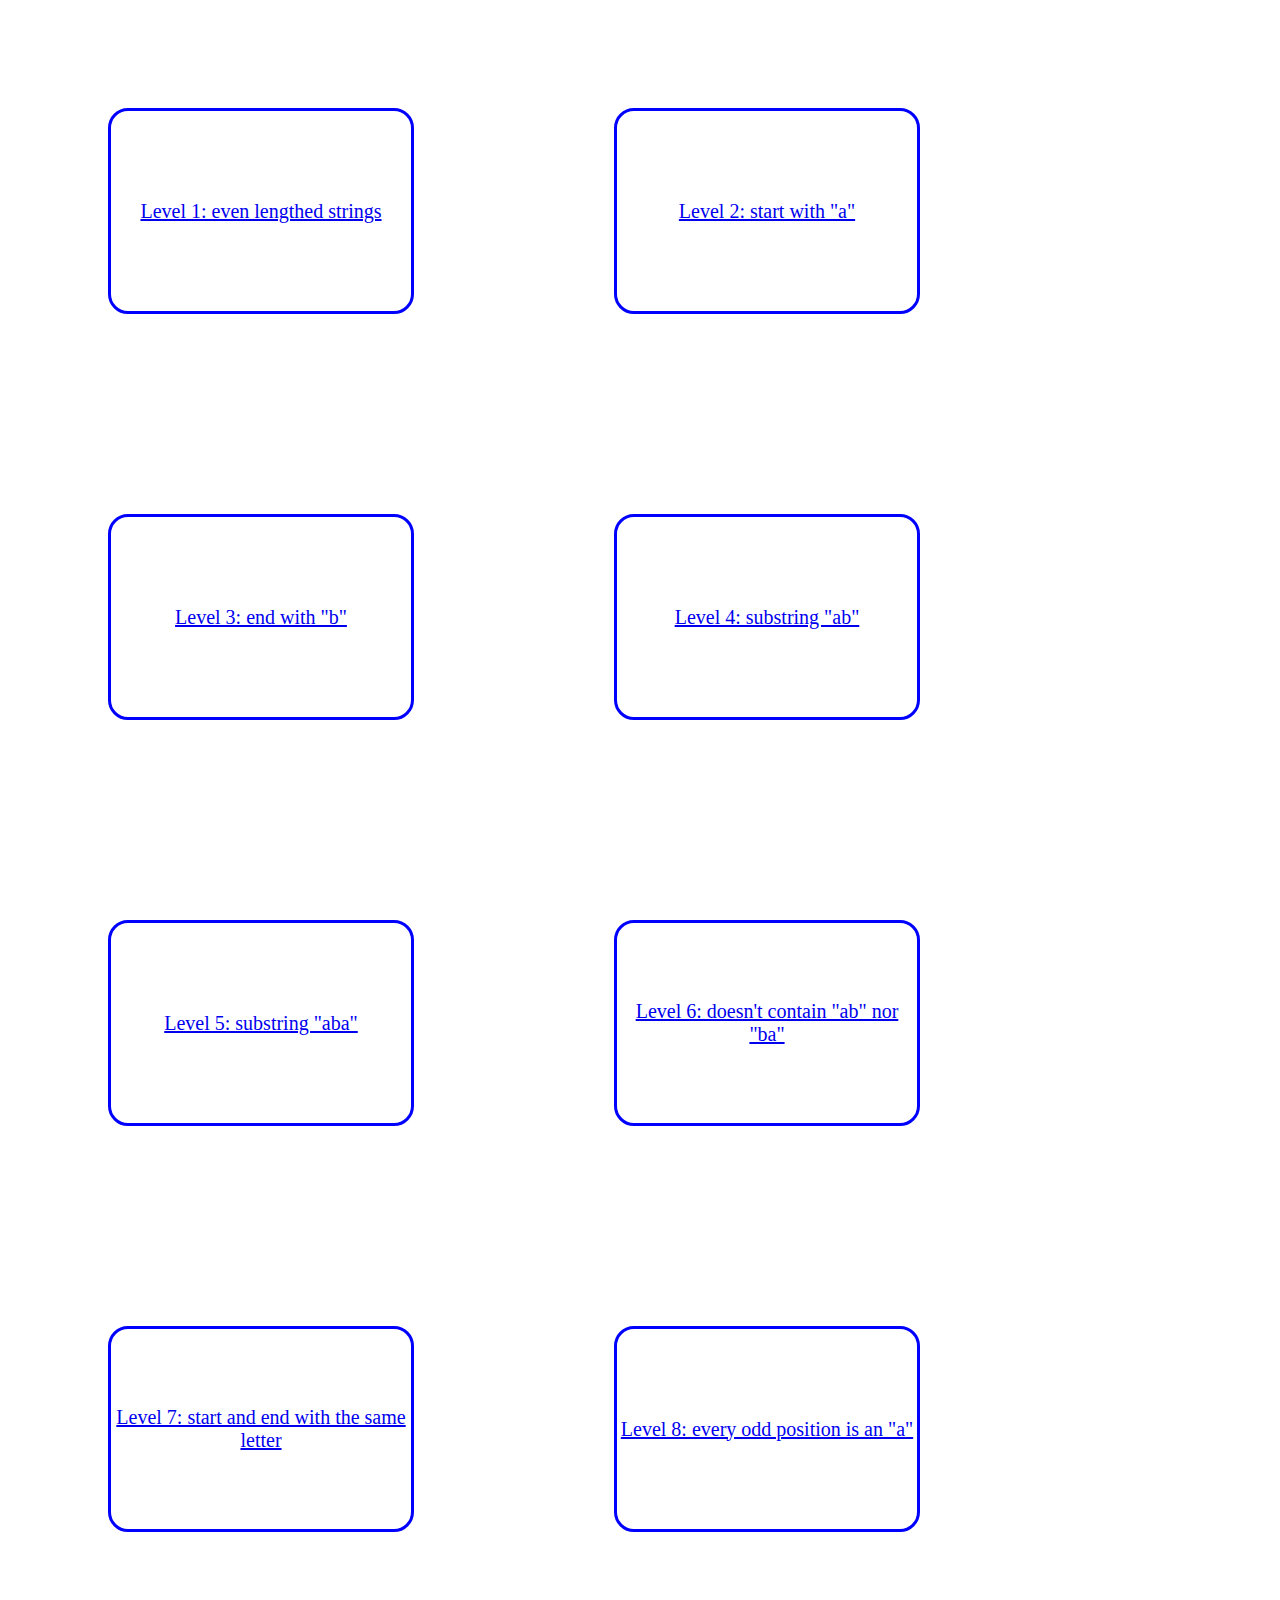
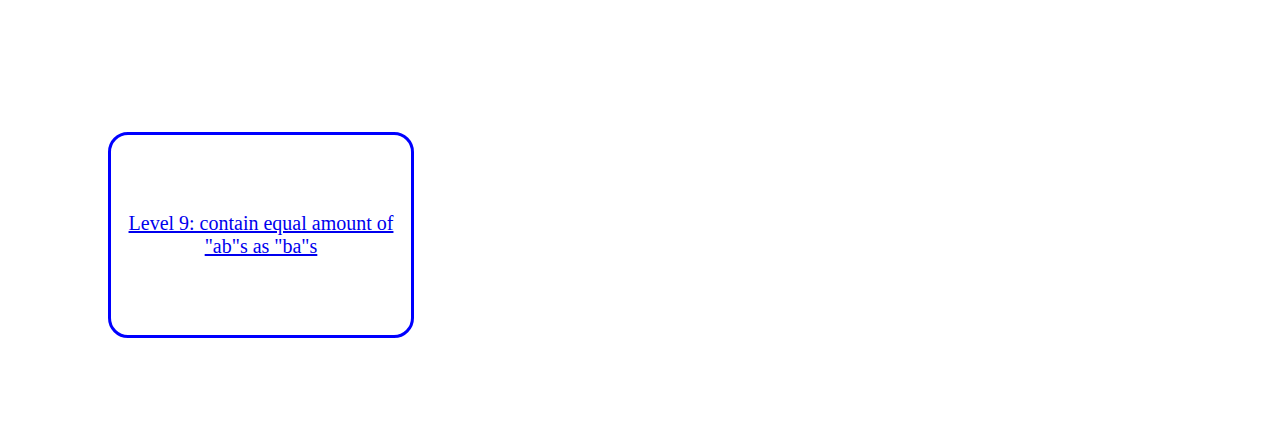
<file: static/index.html>
<html>
<head>
	<meta http-equiv="content-type" content="text/html; charset=utf-8" />
	<title>DFA Puzzles</title>
	<link rel="stylesheet" href="style.css"/>
</head>
<body>
	<div class="level">
		<a href="level1.html">
		Level 1: even lengthed strings
		</a>
	</div>
	<div class="level">
		<a href="level2.html">
			Level 2: start with "a"
		</a>
	</div>
	<div class="level">
		<a href="level3.html">
			Level 3: end with "b"
		</a>
	</div>
	<div class="level">
		<a href="level4.html">
			Level 4: substring "ab"
		</a>
	</div>
	<div class="level">
		<a href="level5.html">
			Level 5: substring "aba"
		</a>
	</div>
	<div class="level">
		<a href="level6.html">
			Level 6: doesn't contain "ab" nor "ba"
		</a>
	</div>
	<div class="level">
		<a href="level7.html">
			Level 7: start and end with the same letter
		</a>
	</div>
	<div class="level">
		<a href="level8.html">
			Level 8: every odd position is an "a"
		</a>
	</div>
	<div class="level">
		<a href="level9.html">
			Level 9: contain equal amount of "ab"s as "ba"s
		</a>
	</div>
</body>
</html>
</file>
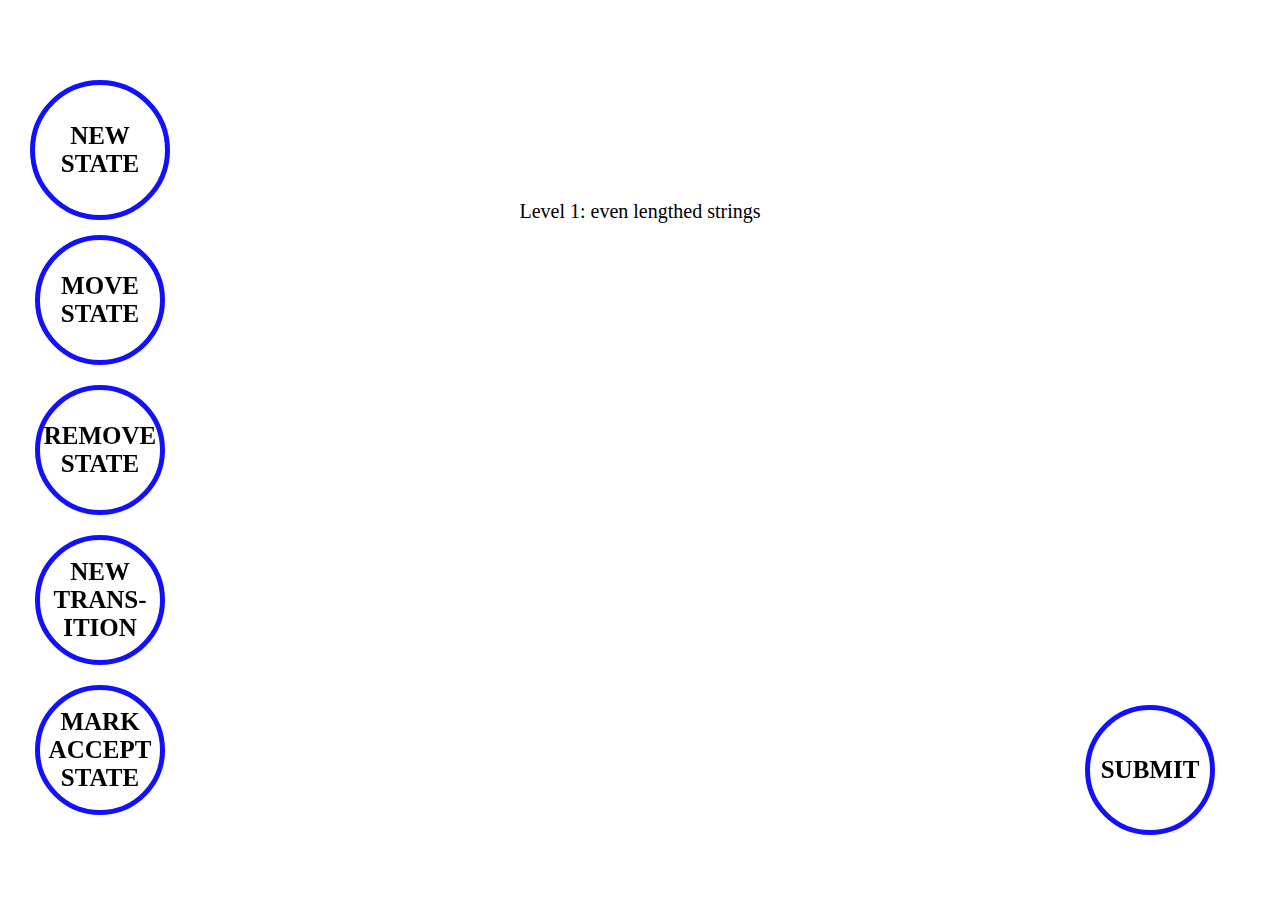
<file: static/gui.html>
<html>
<head>
	<meta http-equiv="content-type" content="text/html; charset=utf-8" />

	<title>DFA puzzles</title>
	<link rel="stylesheet" href="style.css">
	<script type="text/javascript" src="script.js"></script>
</head>
<body class="level_body">
	<div class="description">
		Level <span id="level">1</span>: even lengthed strings
	</div>
	<canvas id="states" class="canvas"> </canvas>
	<canvas id="input" class="canvas"> </canvas>
	<!-- diagram manipulation buttons -->
	<div class="button button_on" id="new_state"
		onclick="buttonClicked('new_state');">
		<span class="button_text">NEW STATE</span>
	</div>
	<div class="button" id="move_state"
		onclick="buttonClicked('move_state');">
		<span class="button_text">MOVE STATE</span>
	</div>
	<div class="button" id="remove_state"
		onclick="buttonClicked('remove_state');">
		<span class="button_text">REMOVE STATE</span>
	</div>
	<div class="button" id="new_transition"
		onclick="buttonClicked('new_transition');">
		<span class="button_text">NEW TRANS-ITION</span>
	</div>
	<div class="button" id="mark_accept_state"
		onclick="buttonClicked('mark_accept_state');">
		<span class="button_text">MARK ACCEPT STATE</span>
	</div>
	<!-- game state controls -->
	<div class="button" id="submit"
		onclick="submitDfa()">
		<span class="button_text">SUBMIT</span>
	</div>
	<!-- transition letters selection prompt -->
	<div id="select_mask" class="mask">
		<div id="select_letter">
			<div class="letter" onclick="setDelta('a')">
				a
			</div>
			<div class="letter" onclick="setDelta('b')">
				b
			</div>
			<div class="letter" onclick="setDelta('s')">
				&#x03A3;
			</div>
		</div>
	</div>
	<div id="won_mask" class="mask">
		<div id="won">
			<p> YOU WON!! </p>
			<a id="back" href="/index.html"> BACK </a>
		</div>
	</div>
</body>
</html>
</file>
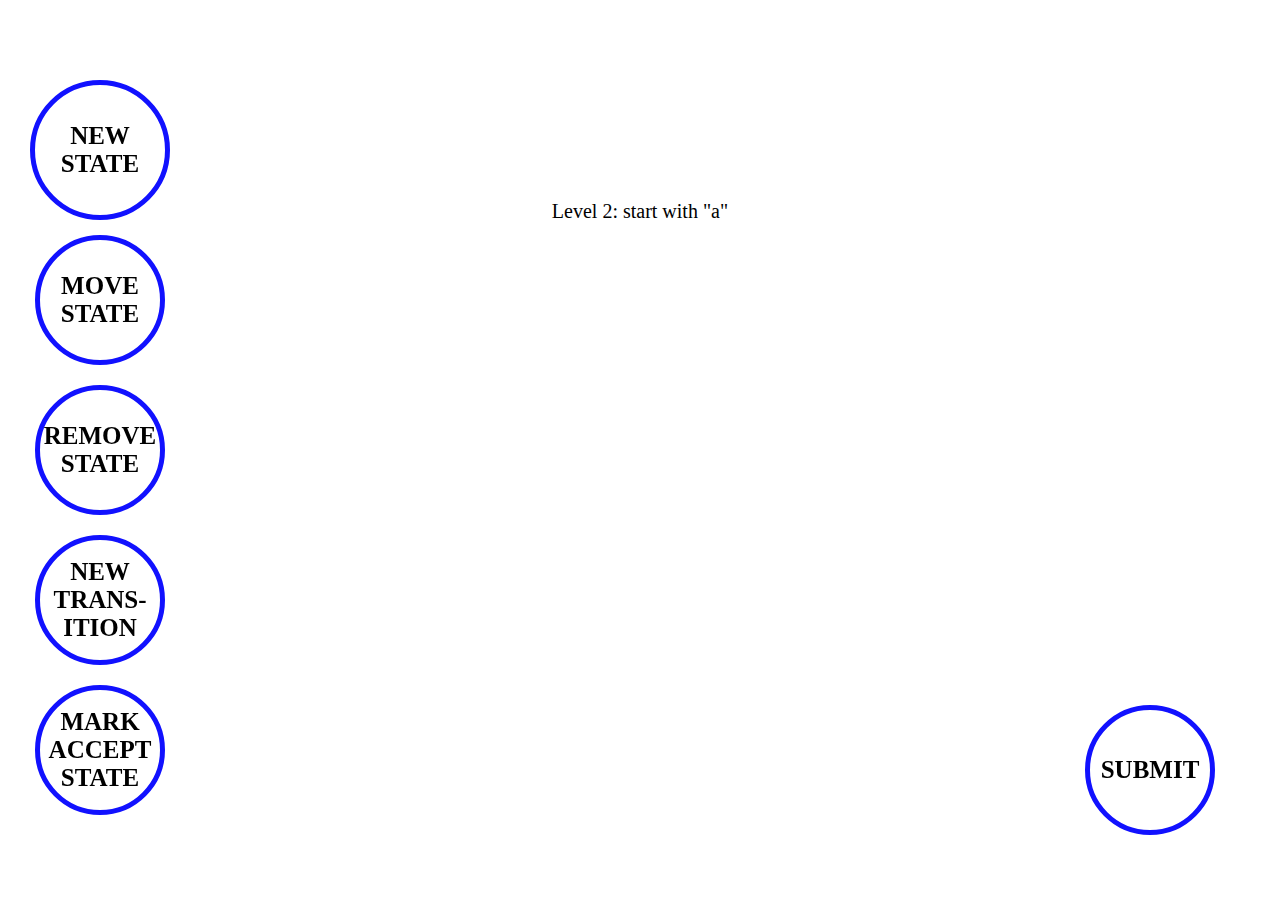
<file: static/level2.html>
<html>
<head>
	<meta http-equiv="content-type" content="text/html; charset=utf-8" />

	<title>DFA puzzles</title>
	<link rel="stylesheet" href="style.css">
	<script type="text/javascript" src="script.js"></script>
</head>
<body class="level_body">
	<div class="description">
		Level <span id="level">2</span>: start with "a"
	</div>
	<canvas id="states" class="canvas"> </canvas>
	<canvas id="input" class="canvas"> </canvas>
	<!-- diagram manipulation buttons -->
	<div class="button button_on" id="new_state"
		onclick="buttonClicked('new_state');">
		<span class="button_text">NEW STATE</span>
	</div>
	<div class="button" id="move_state"
		onclick="buttonClicked('move_state');">
		<span class="button_text">MOVE STATE</span>
	</div>
	<div class="button" id="remove_state"
		onclick="buttonClicked('remove_state');">
		<span class="button_text">REMOVE STATE</span>
	</div>
	<div class="button" id="new_transition"
		onclick="buttonClicked('new_transition');">
		<span class="button_text">NEW TRANS-ITION</span>
	</div>
	<div class="button" id="mark_accept_state"
		onclick="buttonClicked('mark_accept_state');">
		<span class="button_text">MARK ACCEPT STATE</span>
	</div>
	<!-- game state controls -->
	<div class="button" id="submit"
		onclick="submitDfa()">
		<span class="button_text">SUBMIT</span>
	</div>
	<!-- transition letters selection prompt -->
	<div id="select_mask" class="mask">
		<div id="select_letter">
			<div class="letter" onclick="setDelta('a')">
				a
			</div>
			<div class="letter" onclick="setDelta('b')">
				b
			</div>
			<div class="letter" onclick="setDelta('s')">
				&#x03A3;
			</div>
		</div>
	</div>
	<div id="won_mask" class="mask">
		<div id="won">
			<p> YOU WON!! </p>
			<a id="back" href="/index.html"> BACK </a>
		</div>
	</div>
</body>
</html>
</file>
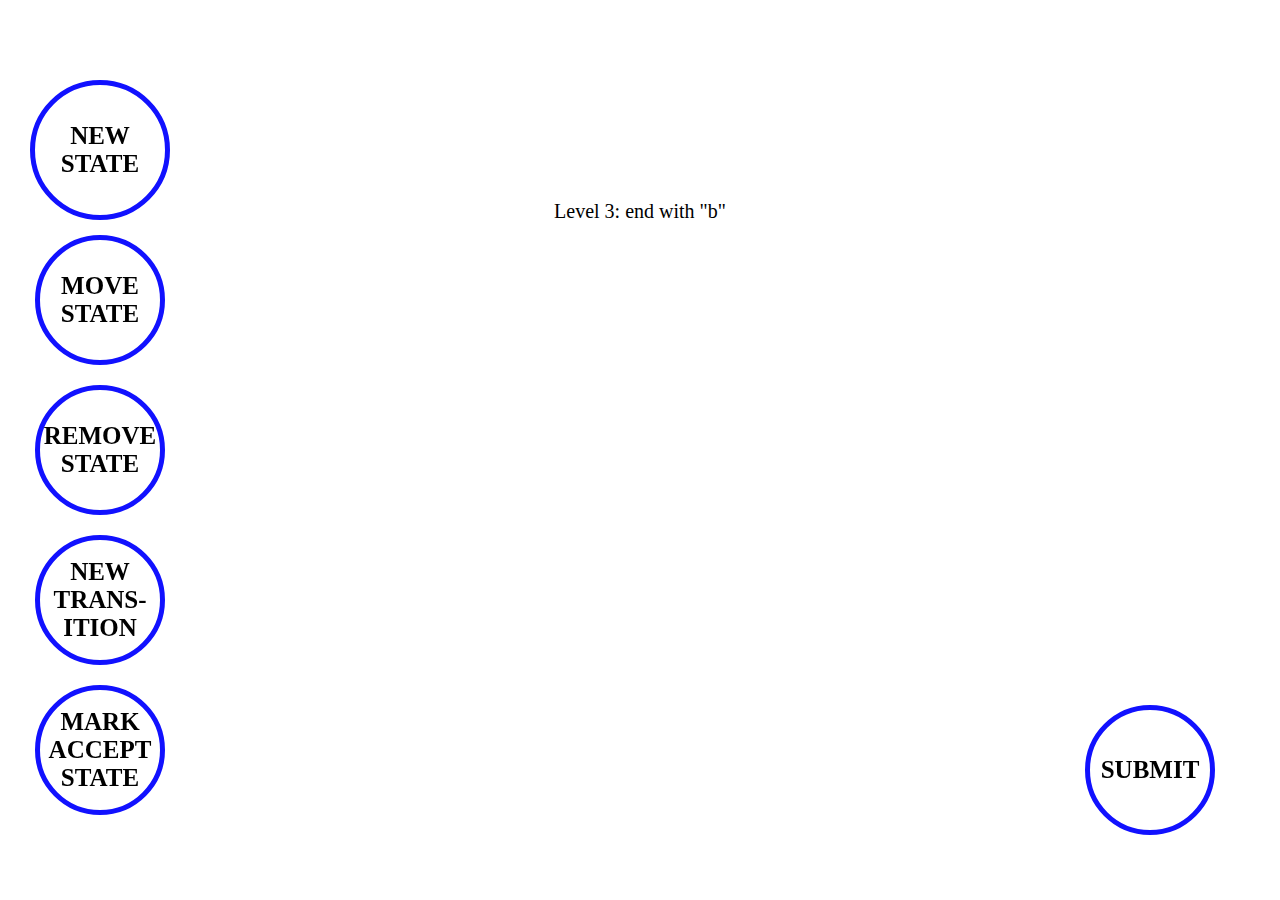
<file: static/level3.html>
<html>
<head>
	<meta http-equiv="content-type" content="text/html; charset=utf-8" />

	<title>DFA puzzles</title>
	<link rel="stylesheet" href="style.css">
	<script type="text/javascript" src="script.js"></script>
</head>
<body class="level_body">
	<div class="description">
		Level <span id="level">3</span>: end with "b"
	</div>
	<canvas id="states" class="canvas"> </canvas>
	<canvas id="input" class="canvas"> </canvas>
	<!-- diagram manipulation buttons -->
	<div class="button button_on" id="new_state"
		onclick="buttonClicked('new_state');">
		<span class="button_text">NEW STATE</span>
	</div>
	<div class="button" id="move_state"
		onclick="buttonClicked('move_state');">
		<span class="button_text">MOVE STATE</span>
	</div>
	<div class="button" id="remove_state"
		onclick="buttonClicked('remove_state');">
		<span class="button_text">REMOVE STATE</span>
	</div>
	<div class="button" id="new_transition"
		onclick="buttonClicked('new_transition');">
		<span class="button_text">NEW TRANS-ITION</span>
	</div>
	<div class="button" id="mark_accept_state"
		onclick="buttonClicked('mark_accept_state');">
		<span class="button_text">MARK ACCEPT STATE</span>
	</div>
	<!-- game state controls -->
	<div class="button" id="submit"
		onclick="submitDfa()">
		<span class="button_text">SUBMIT</span>
	</div>
	<!-- transition letters selection prompt -->
	<div id="select_mask" class="mask">
		<div id="select_letter">
			<div class="letter" onclick="setDelta('a')">
				a
			</div>
			<div class="letter" onclick="setDelta('b')">
				b
			</div>
			<div class="letter" onclick="setDelta('s')">
				&#x03A3;
			</div>
		</div>
	</div>
	<div id="won_mask" class="mask">
		<div id="won">
			<p> YOU WON!! </p>
			<a id="back" href="/index.html"> BACK </a>
		</div>
	</div>
</body>
</html>
</file>
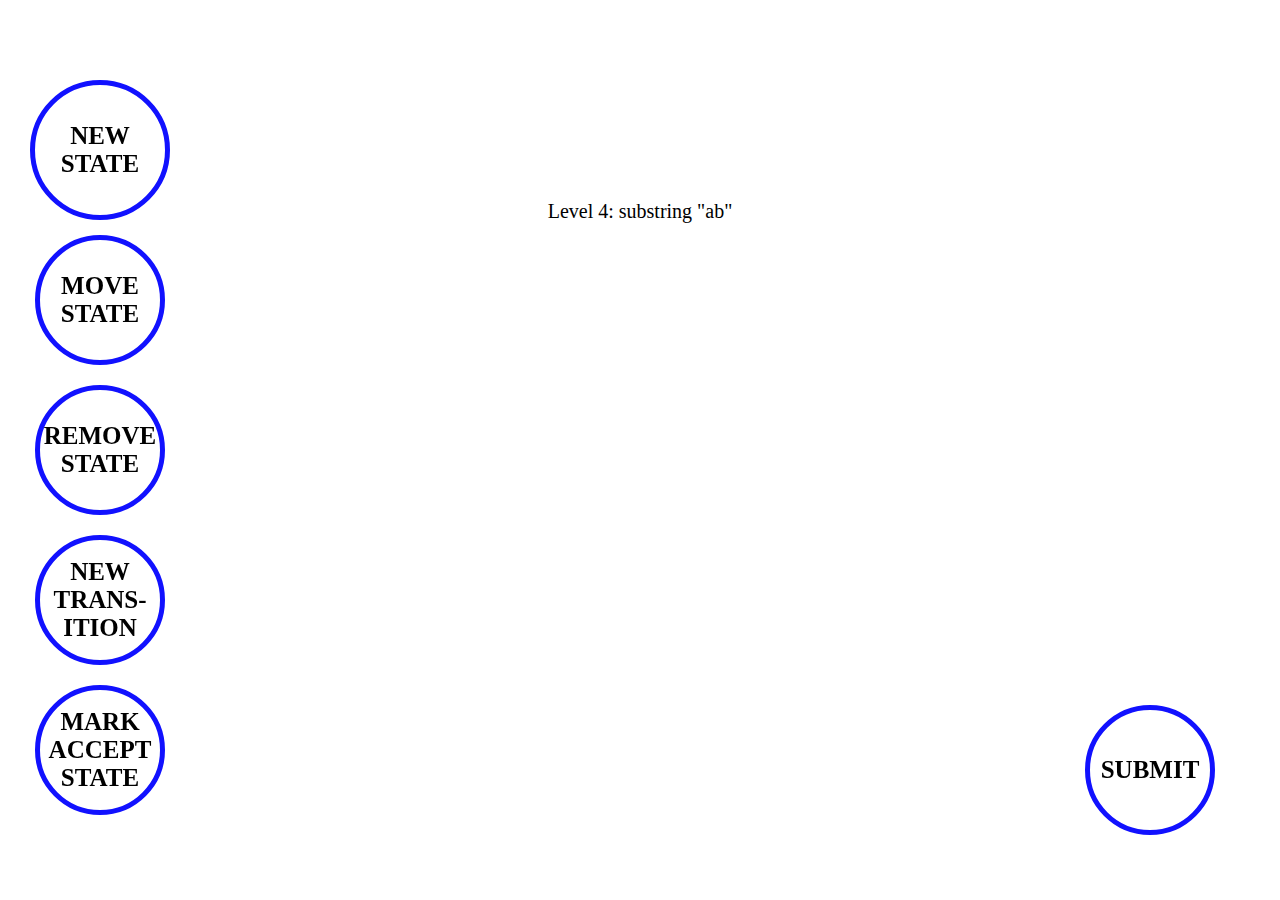
<file: static/level4.html>
<html>
<head>
	<meta http-equiv="content-type" content="text/html; charset=utf-8" />

	<title>DFA puzzles</title>
	<link rel="stylesheet" href="style.css">
	<script type="text/javascript" src="script.js"></script>
</head>
<body class="level_body">
	<div class="description">
		Level <span id="level">4</span>: substring "ab"
	</div>
	<canvas id="states" class="canvas"> </canvas>
	<canvas id="input" class="canvas"> </canvas>
	<!-- diagram manipulation buttons -->
	<div class="button button_on" id="new_state"
		onclick="buttonClicked('new_state');">
		<span class="button_text">NEW STATE</span>
	</div>
	<div class="button" id="move_state"
		onclick="buttonClicked('move_state');">
		<span class="button_text">MOVE STATE</span>
	</div>
	<div class="button" id="remove_state"
		onclick="buttonClicked('remove_state');">
		<span class="button_text">REMOVE STATE</span>
	</div>
	<div class="button" id="new_transition"
		onclick="buttonClicked('new_transition');">
		<span class="button_text">NEW TRANS-ITION</span>
	</div>
	<div class="button" id="mark_accept_state"
		onclick="buttonClicked('mark_accept_state');">
		<span class="button_text">MARK ACCEPT STATE</span>
	</div>
	<!-- game state controls -->
	<div class="button" id="submit"
		onclick="submitDfa()">
		<span class="button_text">SUBMIT</span>
	</div>
	<!-- transition letters selection prompt -->
	<div id="select_mask" class="mask">
		<div id="select_letter">
			<div class="letter" onclick="setDelta('a')">
				a
			</div>
			<div class="letter" onclick="setDelta('b')">
				b
			</div>
			<div class="letter" onclick="setDelta('s')">
				&#x03A3;
			</div>
		</div>
	</div>
	<div id="won_mask" class="mask">
		<div id="won">
			<p> YOU WON!! </p>
			<a id="back" href="/index.html"> BACK </a>
		</div>
	</div>
</body>
</html>
</file>
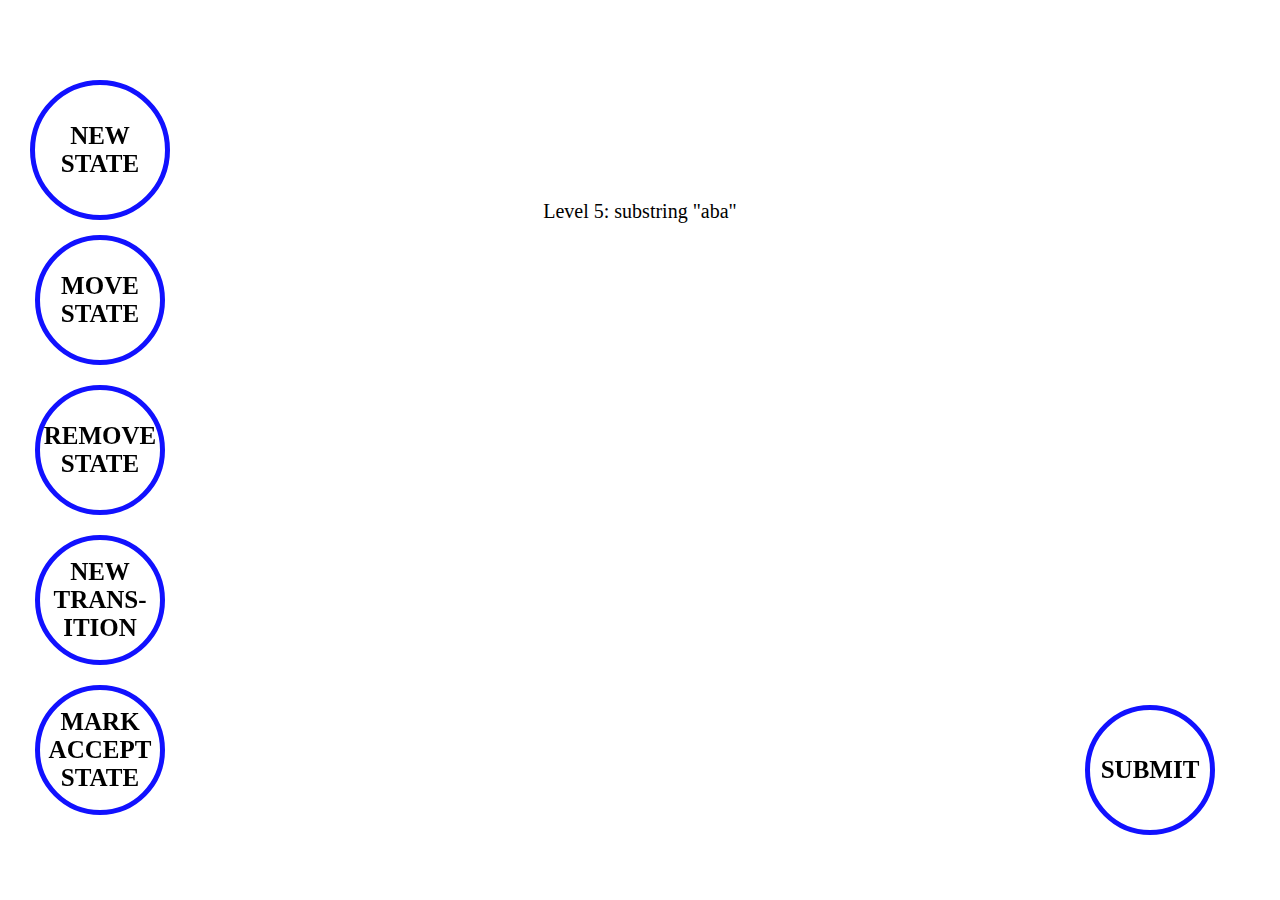
<file: static/level5.html>
<html>
<head>
	<meta http-equiv="content-type" content="text/html; charset=utf-8" />

	<title>DFA puzzles</title>
	<link rel="stylesheet" href="style.css">
	<script type="text/javascript" src="script.js"></script>
</head>
<body class="level_body">
	<div class="description">
		Level <span id="level">5</span>: substring "aba"
	</div>
	<canvas id="states" class="canvas"> </canvas>
	<canvas id="input" class="canvas"> </canvas>
	<!-- diagram manipulation buttons -->
	<div class="button button_on" id="new_state"
		onclick="buttonClicked('new_state');">
		<span class="button_text">NEW STATE</span>
	</div>
	<div class="button" id="move_state"
		onclick="buttonClicked('move_state');">
		<span class="button_text">MOVE STATE</span>
	</div>
	<div class="button" id="remove_state"
		onclick="buttonClicked('remove_state');">
		<span class="button_text">REMOVE STATE</span>
	</div>
	<div class="button" id="new_transition"
		onclick="buttonClicked('new_transition');">
		<span class="button_text">NEW TRANS-ITION</span>
	</div>
	<div class="button" id="mark_accept_state"
		onclick="buttonClicked('mark_accept_state');">
		<span class="button_text">MARK ACCEPT STATE</span>
	</div>
	<!-- game state controls -->
	<div class="button" id="submit"
		onclick="submitDfa()">
		<span class="button_text">SUBMIT</span>
	</div>
	<!-- transition letters selection prompt -->
	<div id="select_mask" class="mask">
		<div id="select_letter">
			<div class="letter" onclick="setDelta('a')">
				a
			</div>
			<div class="letter" onclick="setDelta('b')">
				b
			</div>
			<div class="letter" onclick="setDelta('s')">
				&#x03A3;
			</div>
		</div>
	</div>
	<div id="won_mask" class="mask">
		<div id="won">
			<p> YOU WON!! </p>
			<a id="back" href="/index.html"> BACK </a>
		</div>
	</div>
</body>
</html>
</file>
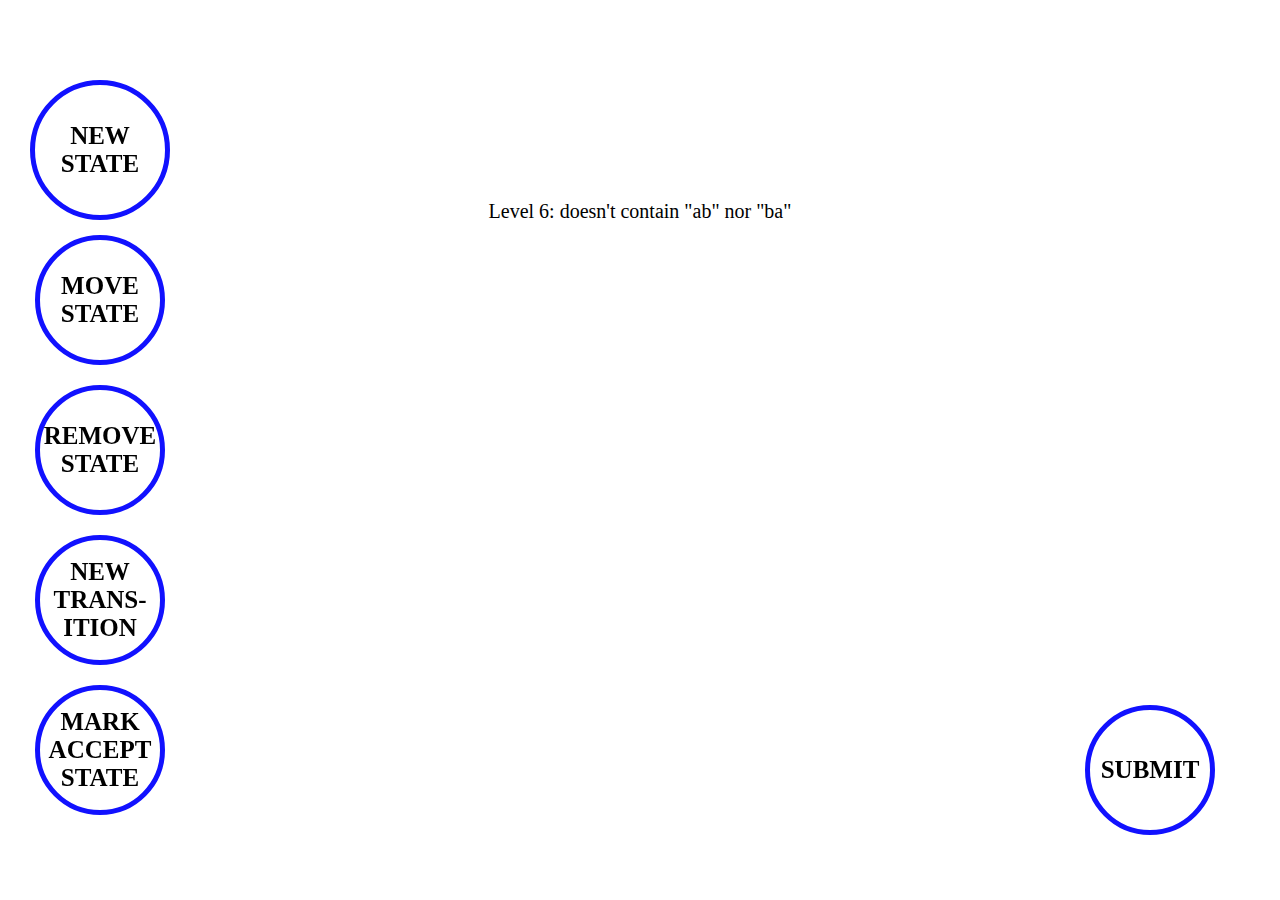
<file: static/level6.html>
<html>
<head>
	<meta http-equiv="content-type" content="text/html; charset=utf-8" />

	<title>DFA puzzles</title>
	<link rel="stylesheet" href="style.css">
	<script type="text/javascript" src="script.js"></script>
</head>
<body class="level_body">
	<div class="description">
		Level <span id="level">6</span>: doesn't contain "ab" nor "ba"
	</div>
	<canvas id="states" class="canvas"> </canvas>
	<canvas id="input" class="canvas"> </canvas>
	<!-- diagram manipulation buttons -->
	<div class="button button_on" id="new_state"
		onclick="buttonClicked('new_state');">
		<span class="button_text">NEW STATE</span>
	</div>
	<div class="button" id="move_state"
		onclick="buttonClicked('move_state');">
		<span class="button_text">MOVE STATE</span>
	</div>
	<div class="button" id="remove_state"
		onclick="buttonClicked('remove_state');">
		<span class="button_text">REMOVE STATE</span>
	</div>
	<div class="button" id="new_transition"
		onclick="buttonClicked('new_transition');">
		<span class="button_text">NEW TRANS-ITION</span>
	</div>
	<div class="button" id="mark_accept_state"
		onclick="buttonClicked('mark_accept_state');">
		<span class="button_text">MARK ACCEPT STATE</span>
	</div>
	<!-- game state controls -->
	<div class="button" id="submit"
		onclick="submitDfa()">
		<span class="button_text">SUBMIT</span>
	</div>
	<!-- transition letters selection prompt -->
	<div id="select_mask" class="mask">
		<div id="select_letter">
			<div class="letter" onclick="setDelta('a')">
				a
			</div>
			<div class="letter" onclick="setDelta('b')">
				b
			</div>
			<div class="letter" onclick="setDelta('s')">
				&#x03A3;
			</div>
		</div>
	</div>
	<div id="won_mask" class="mask">
		<div id="won">
			<p> YOU WON!! </p>
			<a id="back" href="/index.html"> BACK </a>
		</div>
	</div>
</body>
</html>
</file>
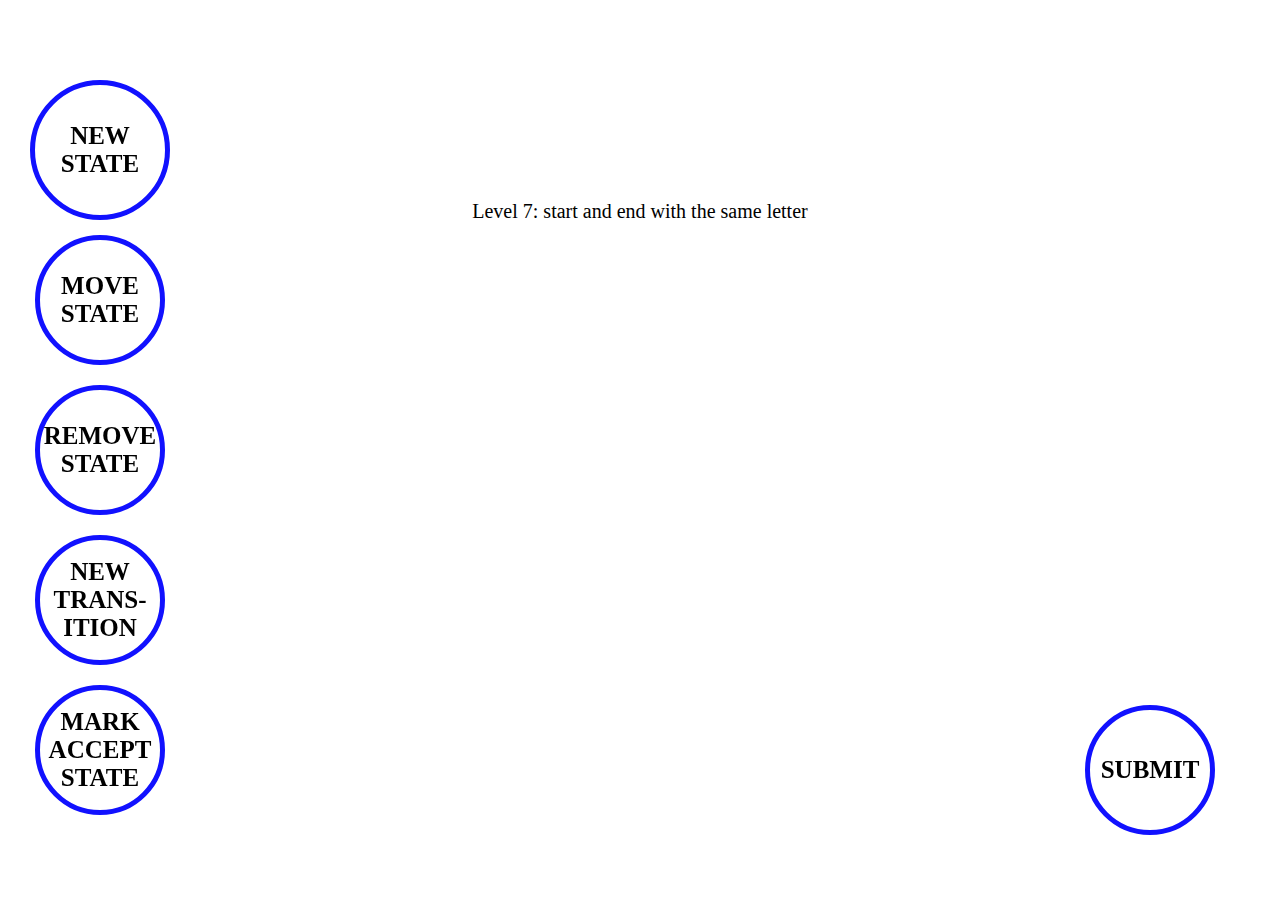
<file: static/level7.html>
<html>
<head>
	<meta http-equiv="content-type" content="text/html; charset=utf-8" />

	<title>DFA puzzles</title>
	<link rel="stylesheet" href="style.css">
	<script type="text/javascript" src="script.js"></script>
</head>
<body class="level_body">
	<div class="description">
		Level <span id="level">7</span>: start and end with the same letter
	</div>
	<canvas id="states" class="canvas"> </canvas>
	<canvas id="input" class="canvas"> </canvas>
	<!-- diagram manipulation buttons -->
	<div class="button button_on" id="new_state"
		onclick="buttonClicked('new_state');">
		<span class="button_text">NEW STATE</span>
	</div>
	<div class="button" id="move_state"
		onclick="buttonClicked('move_state');">
		<span class="button_text">MOVE STATE</span>
	</div>
	<div class="button" id="remove_state"
		onclick="buttonClicked('remove_state');">
		<span class="button_text">REMOVE STATE</span>
	</div>
	<div class="button" id="new_transition"
		onclick="buttonClicked('new_transition');">
		<span class="button_text">NEW TRANS-ITION</span>
	</div>
	<div class="button" id="mark_accept_state"
		onclick="buttonClicked('mark_accept_state');">
		<span class="button_text">MARK ACCEPT STATE</span>
	</div>
	<!-- game state controls -->
	<div class="button" id="submit"
		onclick="submitDfa()">
		<span class="button_text">SUBMIT</span>
	</div>
	<!-- transition letters selection prompt -->
	<div id="select_mask" class="mask">
		<div id="select_letter">
			<div class="letter" onclick="setDelta('a')">
				a
			</div>
			<div class="letter" onclick="setDelta('b')">
				b
			</div>
			<div class="letter" onclick="setDelta('s')">
				&#x03A3;
			</div>
		</div>
	</div>
	<div id="won_mask" class="mask">
		<div id="won">
			<p> YOU WON!! </p>
			<a id="back" href="/index.html"> BACK </a>
		</div>
	</div>
</body>
</html>
</file>
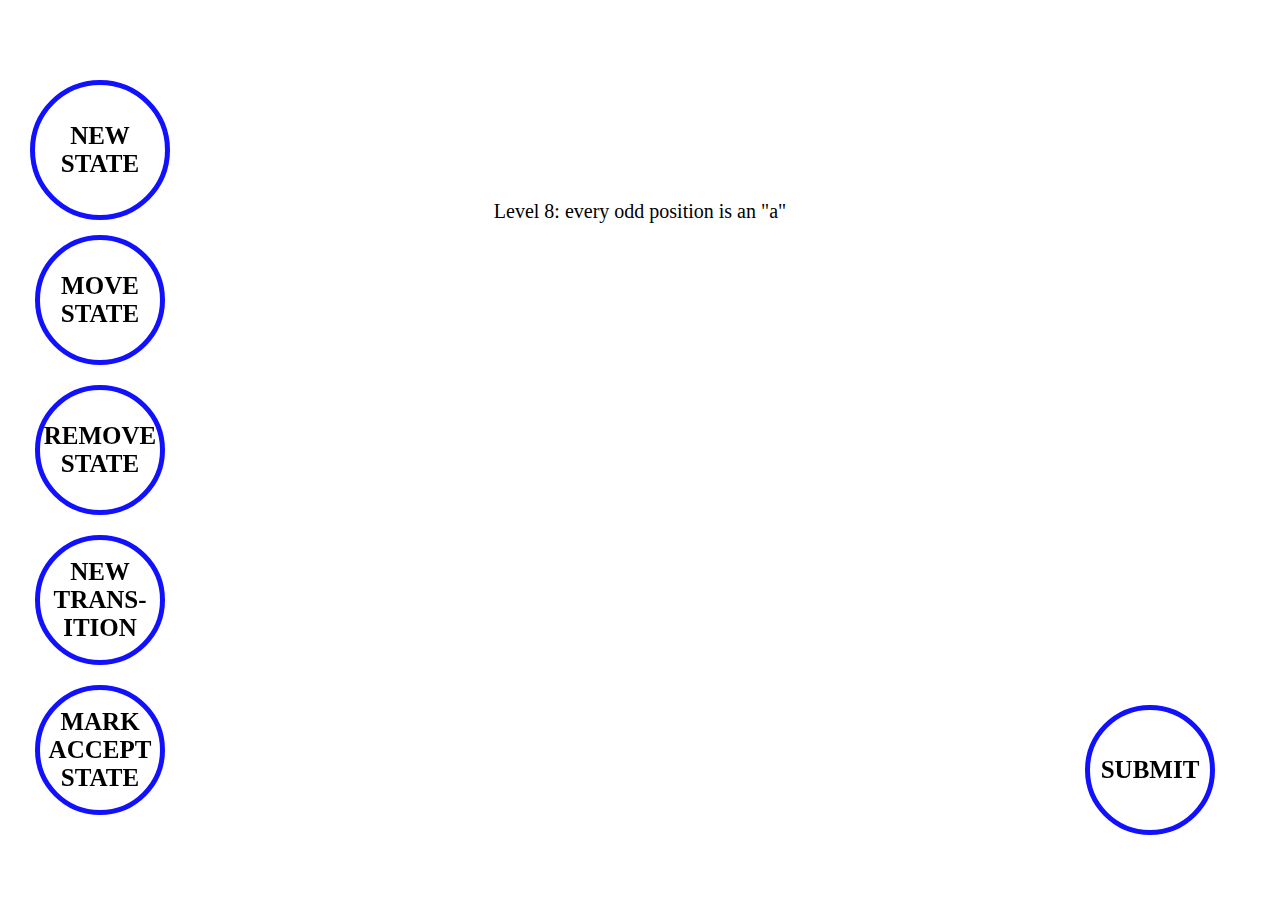
<file: static/level8.html>
<html>
<head>
	<meta http-equiv="content-type" content="text/html; charset=utf-8" />

	<title>DFA puzzles</title>
	<link rel="stylesheet" href="style.css">
	<script type="text/javascript" src="script.js"></script>
</head>
<body class="level_body">
	<div class="description">
		Level <span id="level">8</span>: every odd position is an "a"
	</div>
	<canvas id="states" class="canvas"> </canvas>
	<canvas id="input" class="canvas"> </canvas>
	<!-- diagram manipulation buttons -->
	<div class="button button_on" id="new_state"
		onclick="buttonClicked('new_state');">
		<span class="button_text">NEW STATE</span>
	</div>
	<div class="button" id="move_state"
		onclick="buttonClicked('move_state');">
		<span class="button_text">MOVE STATE</span>
	</div>
	<div class="button" id="remove_state"
		onclick="buttonClicked('remove_state');">
		<span class="button_text">REMOVE STATE</span>
	</div>
	<div class="button" id="new_transition"
		onclick="buttonClicked('new_transition');">
		<span class="button_text">NEW TRANS-ITION</span>
	</div>
	<div class="button" id="mark_accept_state"
		onclick="buttonClicked('mark_accept_state');">
		<span class="button_text">MARK ACCEPT STATE</span>
	</div>
	<!-- game state controls -->
	<div class="button" id="submit"
		onclick="submitDfa()">
		<span class="button_text">SUBMIT</span>
	</div>
	<!-- transition letters selection prompt -->
	<div id="select_mask" class="mask">
		<div id="select_letter">
			<div class="letter" onclick="setDelta('a')">
				a
			</div>
			<div class="letter" onclick="setDelta('b')">
				b
			</div>
			<div class="letter" onclick="setDelta('s')">
				&#x03A3;
			</div>
		</div>
	</div>
	<div id="won_mask" class="mask">
		<div id="won">
			<p> YOU WON!! </p>
			<a id="back" href="/index.html"> BACK </a>
		</div>
	</div>
</body>
</html>
</file>
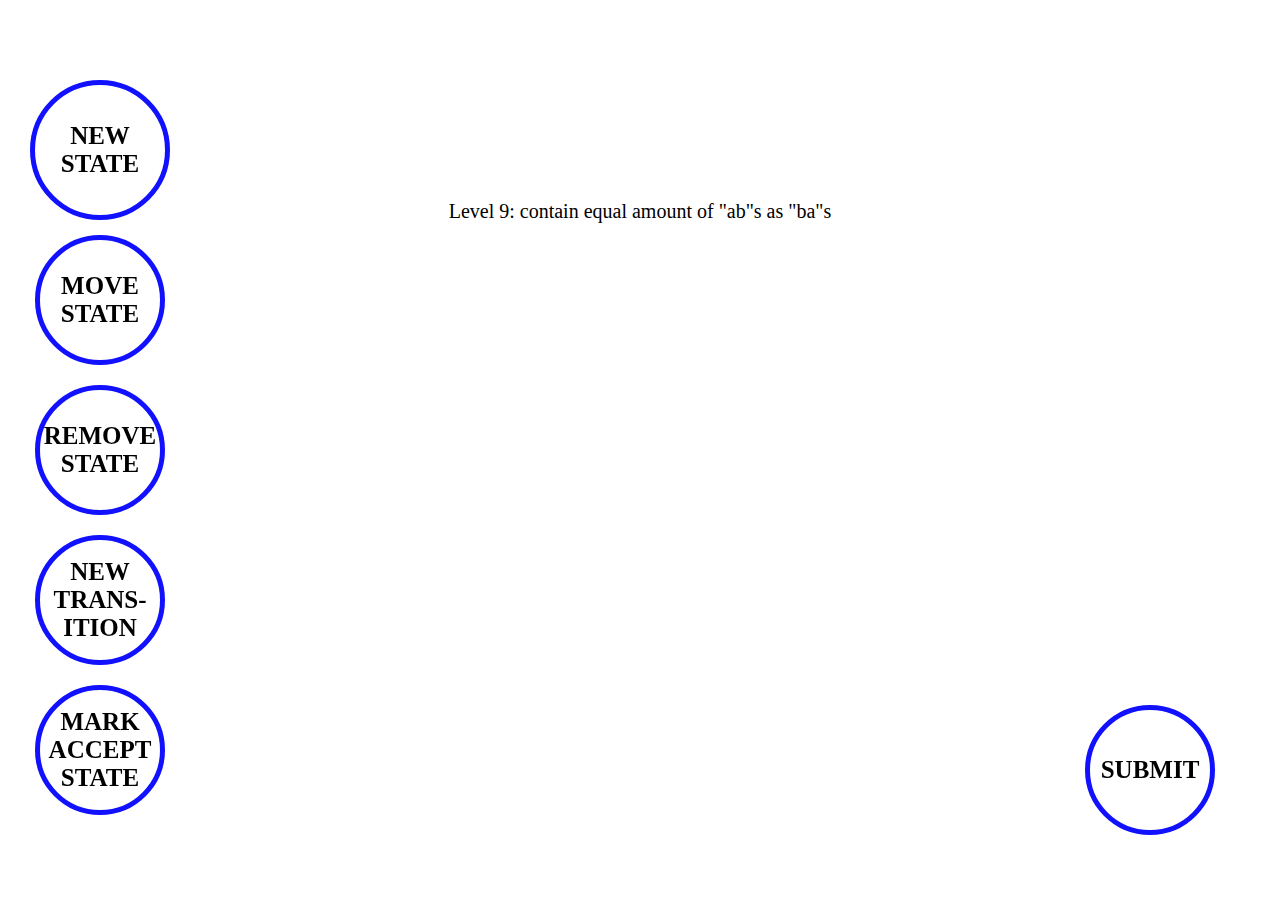
<file: static/level9.html>
<html>
<head>
	<meta http-equiv="content-type" content="text/html; charset=utf-8" />

	<title>DFA puzzles</title>
	<link rel="stylesheet" href="style.css">
	<script type="text/javascript" src="script.js"></script>
</head>
<body class="level_body">
	<div class="description">
		Level <span id="level">9</span>: contain equal amount of "ab"s as "ba"s
	</div>
	<canvas id="states" class="canvas"> </canvas>
	<canvas id="input" class="canvas"> </canvas>
	<!-- diagram manipulation buttons -->
	<div class="button button_on" id="new_state"
		onclick="buttonClicked('new_state');">
		<span class="button_text">NEW STATE</span>
	</div>
	<div class="button" id="move_state"
		onclick="buttonClicked('move_state');">
		<span class="button_text">MOVE STATE</span>
	</div>
	<div class="button" id="remove_state"
		onclick="buttonClicked('remove_state');">
		<span class="button_text">REMOVE STATE</span>
	</div>
	<div class="button" id="new_transition"
		onclick="buttonClicked('new_transition');">
		<span class="button_text">NEW TRANS-ITION</span>
	</div>
	<div class="button" id="mark_accept_state"
		onclick="buttonClicked('mark_accept_state');">
		<span class="button_text">MARK ACCEPT STATE</span>
	</div>
	<!-- game state controls -->
	<div class="button" id="submit"
		onclick="submitDfa()">
		<span class="button_text">SUBMIT</span>
	</div>
	<!-- transition letters selection prompt -->
	<div id="select_mask" class="mask">
		<div id="select_letter">
			<div class="letter" onclick="setDelta('a')">
				a
			</div>
			<div class="letter" onclick="setDelta('b')">
				b
			</div>
			<div class="letter" onclick="setDelta('s')">
				&#x03A3;
			</div>
		</div>
	</div>
	<div id="won_mask" class="mask">
		<div id="won">
			<p> YOU WON!! </p>
			<a id="back" href="/index.html"> BACK </a>
		</div>
	</div>
</body>
</html>
</file>
<file: static/style.css>
body {
	background: white;
	color: black;
}

.index_body {
	display: block;
}

.level {
	float: left;
	width: 300px;
	height: 200px;
	margin: 100px;
	border: 3px solid blue;
	border-radius: 20px;
	display: flex;
	font-size: 20px;
}

.level a {
	margin: auto;
	text-align: center;
}

.level_body {
	height: 100%;
	width: 100%;
	margin: 0;
	display: flex;
}

.description {
	font-size: 20px;
	margin: 200 auto;
}

.canvas {
	position: fixed;
	height: 100%;
	width: 100%;
	top: 0;
	left: 0;
	right: 0;
	bottom: 0;
}

#states {
	z-index: 0;
}

#input {
	z-index: 1;
}

.button {
	/*make it a circle*/
	border-radius: 50%;
	width: 120px;
	height: 120px;
	border: 5px solid #11f;
	/*center align content*/
	display: flex;

	/* positioning button*/
	z-index: 2;
	position: fixed;
	transform: translate(-50%, -50%);
}

.button_text {
	/*text look pretty*/
	width: 150px;
	font-size: 25px;
	font-weight: bold;
	user-select: none;
	display: table-caption;
	/*center align*/
	text-align: center;
	margin: auto;
}

/* button animation */
.button_on {
	animation: click 1s;
	width: 130px;
	height: 130px;
}

@keyframes click {
	0%   {width: 130px; height: 130px;}
	50%  {width: 140px; height: 140px;}
	100% {width: 130px; height: 130px;}
}

.button_off {
	animation: unclick 0.5s;
}

@keyframes unclick {
	0%   {width: 130px; height: 130px;}
	100% {width: 120px; height: 120px;}
}

/* button positions */
#new_state {
	top: 150px;
	left: 100px;
}

#move_state {
	top: 300px;
	left: 100px;
}

#remove_state {
	top: 450px;
	left: 100px;
}

#new_transition {
	top: 600px;
	left: 100px;
}

#mark_accept_state {
	top: 750px;
	left: 100px;
}

#submit {
	right: 0px;
	bottom: 0px;
}

.mask {
	position: fixed;
	z-index: 3;
	background: rgba(0,0,0,.5);
	width: 100%;
	height: 100%;
	top: 0;
	left: 0;
	/*display should be flex when displayed*/
	display: none;
}

#select_letter {
	margin: auto;
	background: #eee;
	width: 500px;
	height: 200px;
	border-radius: 10px;
	display: flex;
	flex-direction: row;
	justify-content: space-evenly;
	align-items: center;
}

.letter {
	width: 90px;
	height: 90px;
	background: #ee0;
	border: 5px solid;
	border-radius: 50%;
	display: flex;
	align-items: center;
	justify-content: center;
	font-size: 60;
	font-weight: bold;
}

#won {
	z-index: 5;
	margin: auto;
	background: white;
	border: 5px solid #09f;
	border-radius: 20px;
	width: 400px;
	height: 400px;
	display: flex;
	flex-direction: column;
	justify-content: space-evenly;
	align-items: center;
}

#won p {
	font-size: 50px;
	font-weight: bold;
	color: #f30;
}

#back {
	font-size: 30px;
	padding: 10px;
	border: 5px solid #09f;
	border-radius: 15px;
}

.message {
	width: 400px;
	background: #ff3300;
	color: white;
	border: 5px solid #c00;
	border-radius: 20px;
	padding: 20px;
	font-size: 20px;

	z-index: 2;
	position: fixed;
	left: 50%;
	top: -300px;
	transform: translateX(-50%);
	animation: fadeOut 5s linear;
}

@keyframes fadeOut {
	0% { opacity: 0; top: -300px; }
	20% { opacity: 1; top: 100px; }
	80% { opacity: 1; top: 100px; }
	100% { opacity: 0; top: -300px; }
}
</file>
